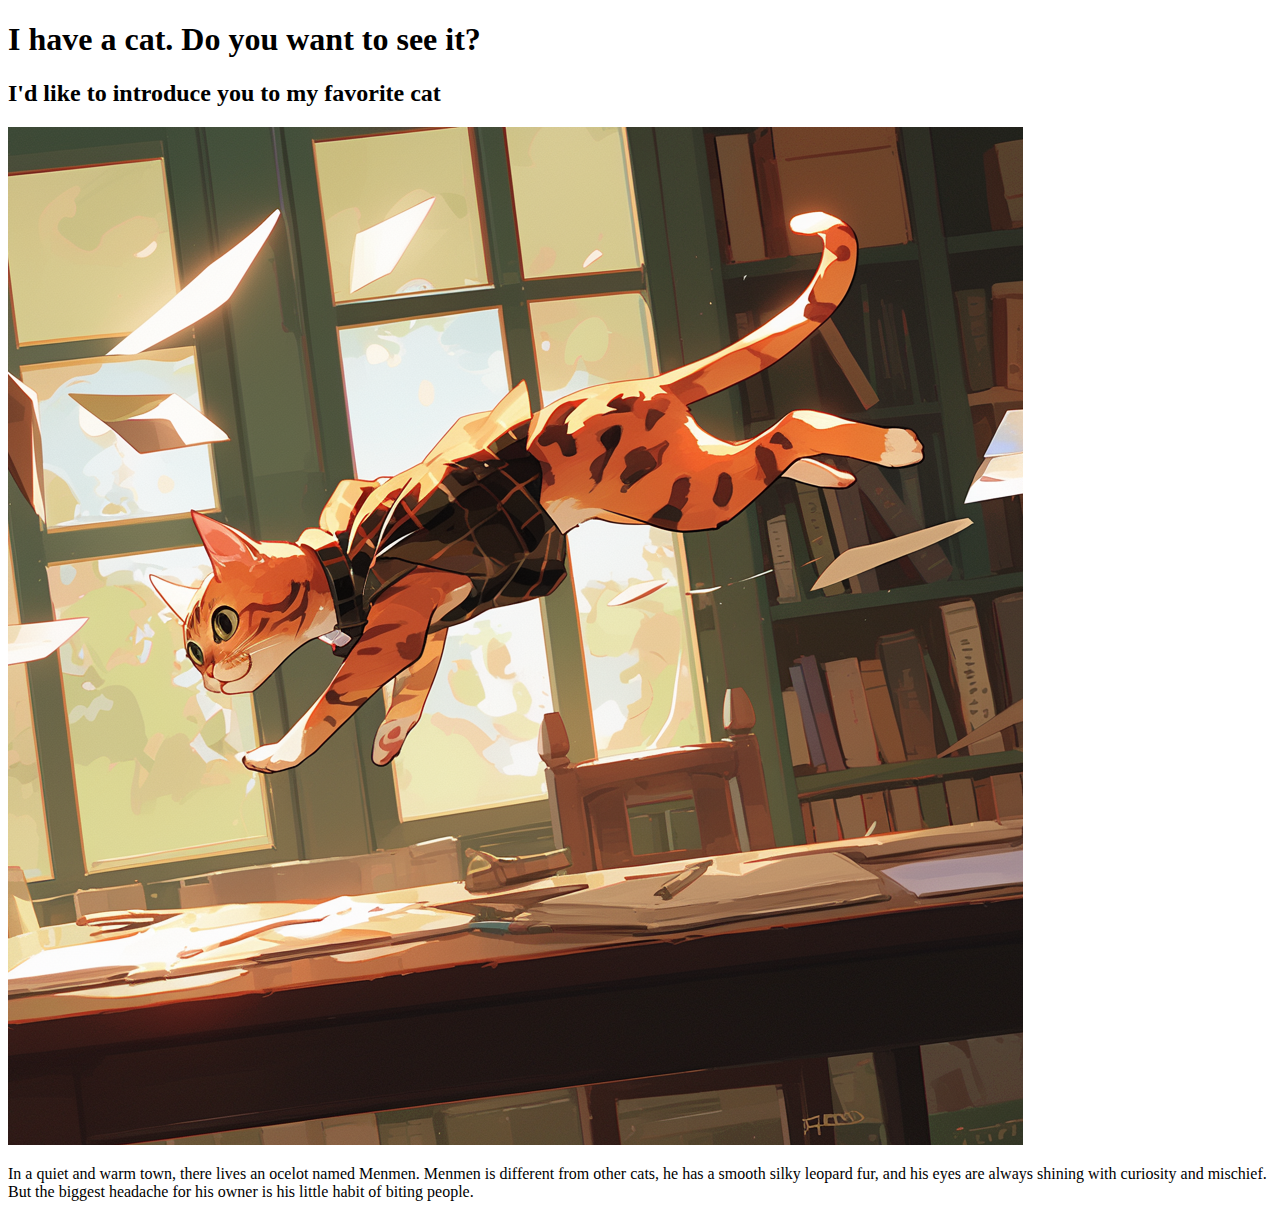
<file: images.html>
<!DOCTYPE html>  
<html lang="en">  
<head>  
    <meta charset="UTF-8">  
    <meta name="viewport" content="width=device-width, initial-scale=1.0">  
    <title>I have a cat. Do you want to see it?</title>  
</head>  
<body>  
  
<h1>I have a cat. Do you want to see it?</h1>  
  
<div class="portfolio-item">  
    <h2>I'd like to introduce you to my favorite cat</h2>  
    <img src="images.png" alt="我最喜欢的猫" class="portfolio-image">  
    <p>In a quiet and warm town, there lives an ocelot named Menmen. Menmen is different from other cats, he has a smooth silky leopard fur, and his eyes are always shining with curiosity and mischief. But the biggest headache for his owner is his little habit of biting people.</p>  
</div>  
  
<!-- 如果有更多图片，可以添加更多的div -->  
  
</body>  
</html>
</file>
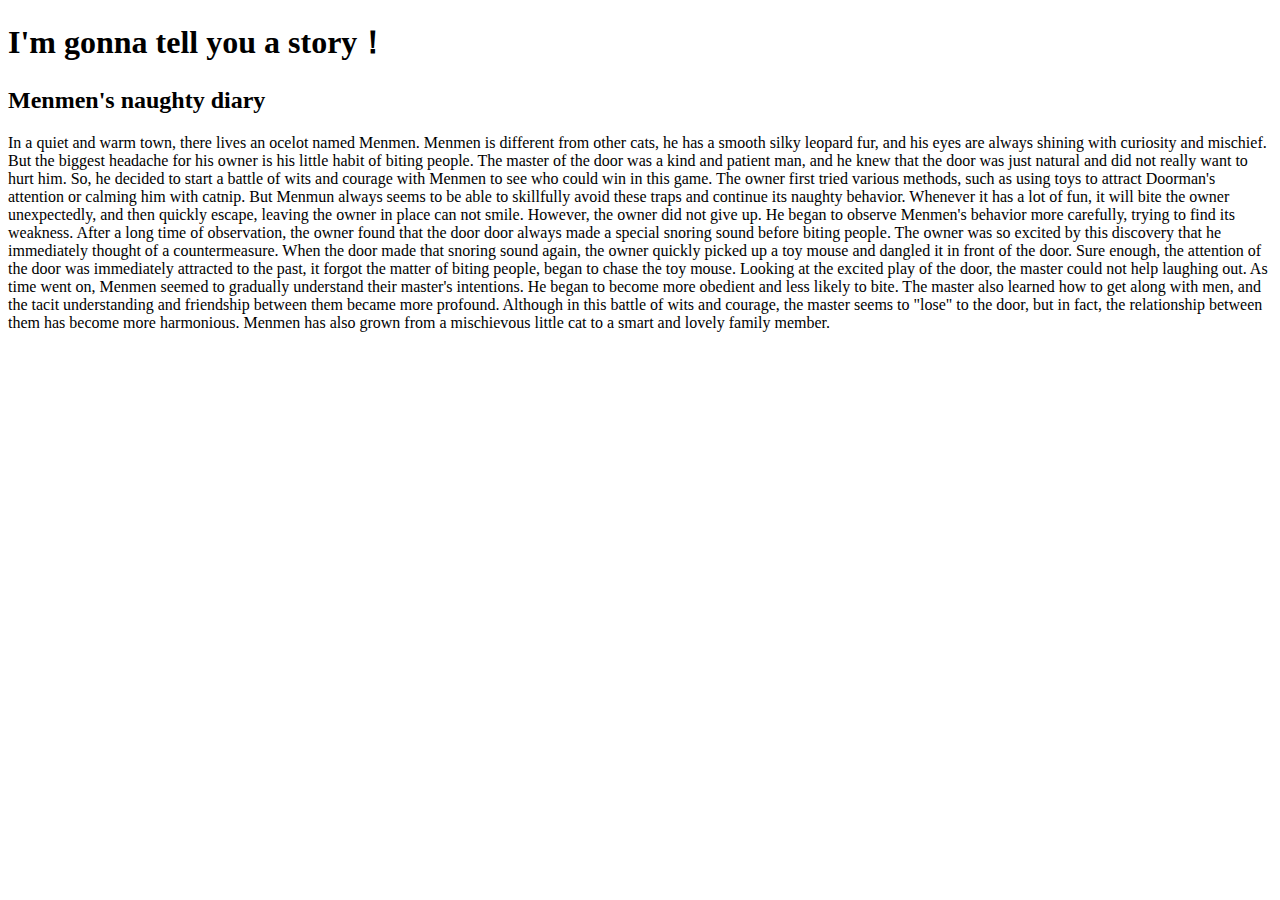
<file: images2.html>
<!DOCTYPE html>  
<html lang="en">  
<head>  
    <meta charset="UTF-8">  
    <meta name="viewport" content="width=device-width, initial-scale=1.0">  
    <title>I'm gonna tell you a story！</title>  
</head>  
<body>  
  
<h1>I'm gonna tell you a story！</h1>  
  
<div class="portfolio-item">  
    <h2>Menmen's naughty diary</h2>  
    <p>In a quiet and warm town, there lives an ocelot named Menmen. Menmen is different from other cats, he has a smooth silky leopard fur, and his eyes are always shining with curiosity and mischief. But the biggest headache for his owner is his little habit of biting people.
        The master of the door was a kind and patient man, and he knew that the door was just natural and did not really want to hurt him. So, he decided to start a battle of wits and courage with Menmen to see who could win in this game.
        The owner first tried various methods, such as using toys to attract Doorman's attention or calming him with catnip. But Menmun always seems to be able to skillfully avoid these traps and continue its naughty behavior. Whenever it has a lot of fun, it will bite the owner unexpectedly, and then quickly escape, leaving the owner in place can not smile.
        However, the owner did not give up. He began to observe Menmen's behavior more carefully, trying to find its weakness. After a long time of observation, the owner found that the door door always made a special snoring sound before biting people. The owner was so excited by this discovery that he immediately thought of a countermeasure.
        When the door made that snoring sound again, the owner quickly picked up a toy mouse and dangled it in front of the door. Sure enough, the attention of the door was immediately attracted to the past, it forgot the matter of biting people, began to chase the toy mouse. Looking at the excited play of the door, the master could not help laughing out.
        As time went on, Menmen seemed to gradually understand their master's intentions. He began to become more obedient and less likely to bite. The master also learned how to get along with men, and the tacit understanding and friendship between them became more profound.
        Although in this battle of wits and courage, the master seems to "lose" to the door, but in fact, the relationship between them has become more harmonious. Menmen has also grown from a mischievous little cat to a smart and lovely family member.</p>  
</div>  
  
<!-- 如果有更多图片，可以添加更多的div -->  
  
</body>  
</html>
</file>
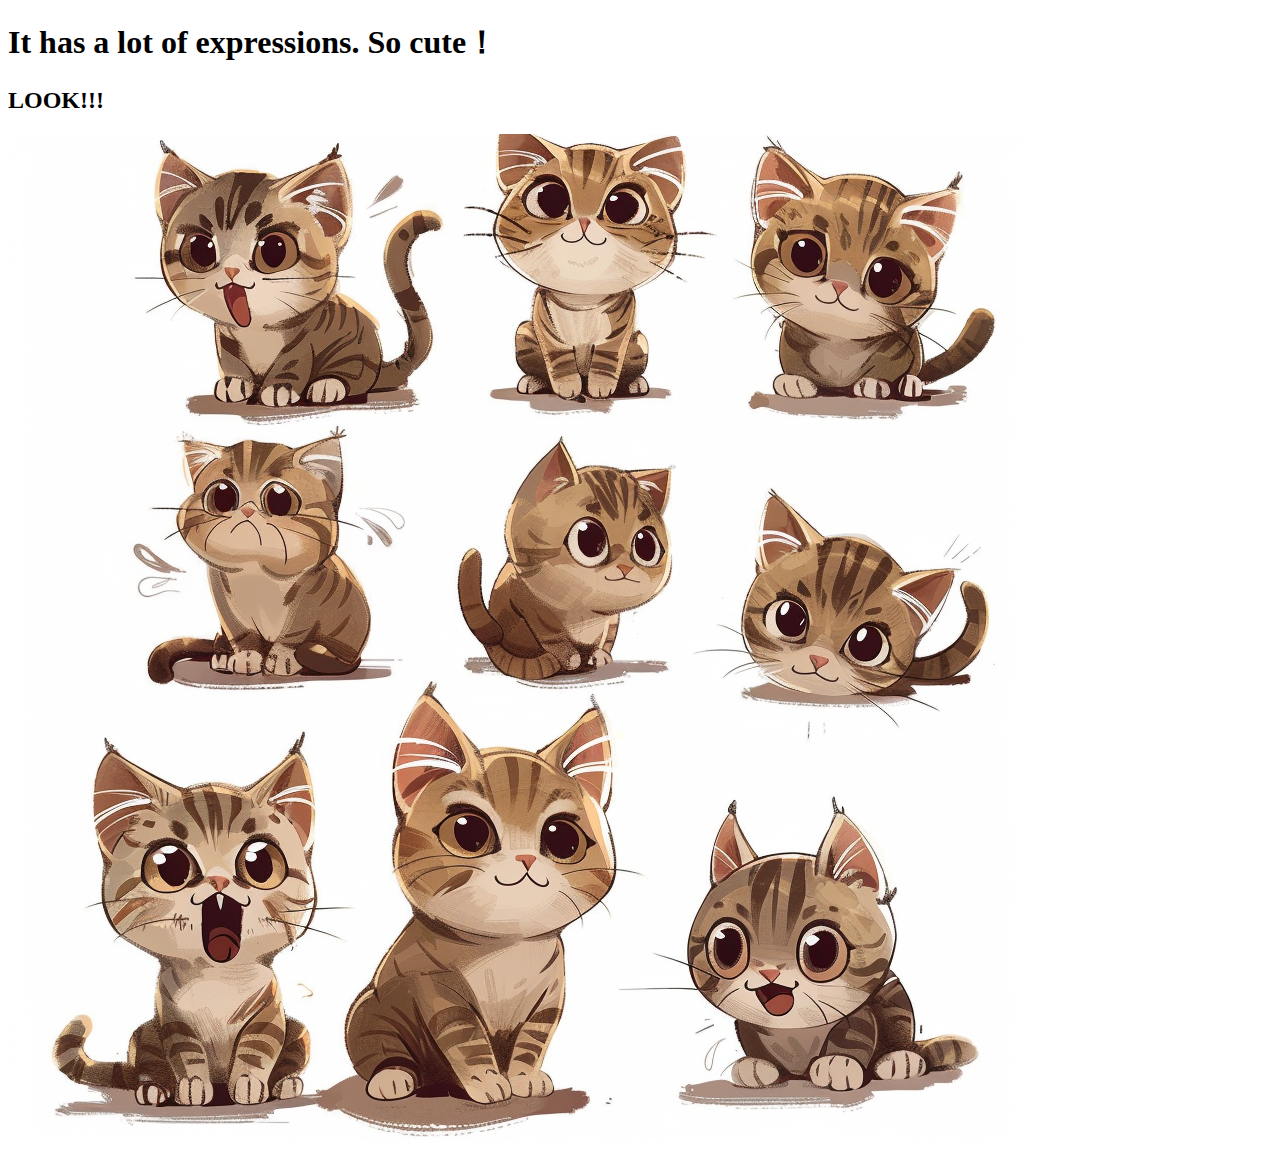
<file: images3.html>
<!DOCTYPE html>  
<html lang="en">  
<head>  
    <meta charset="UTF-8">  
    <meta name="viewport" content="width=device-width, initial-scale=1.0">  
    <title>It has a lot of expressions. So cute！</title>  
</head>  
<body>  
  
<h1>It has a lot of expressions. So cute！</h1>  
  
<div class="portfolio-item">  
    <h2>LOOK!!!</h2>  
    <img src="4.JPG" alt="我最喜欢的猫" class="portfolio-image">    
</div>  
  
<!-- 如果有更多图片，可以添加更多的div -->  
  
</body>  
</html>
</file>
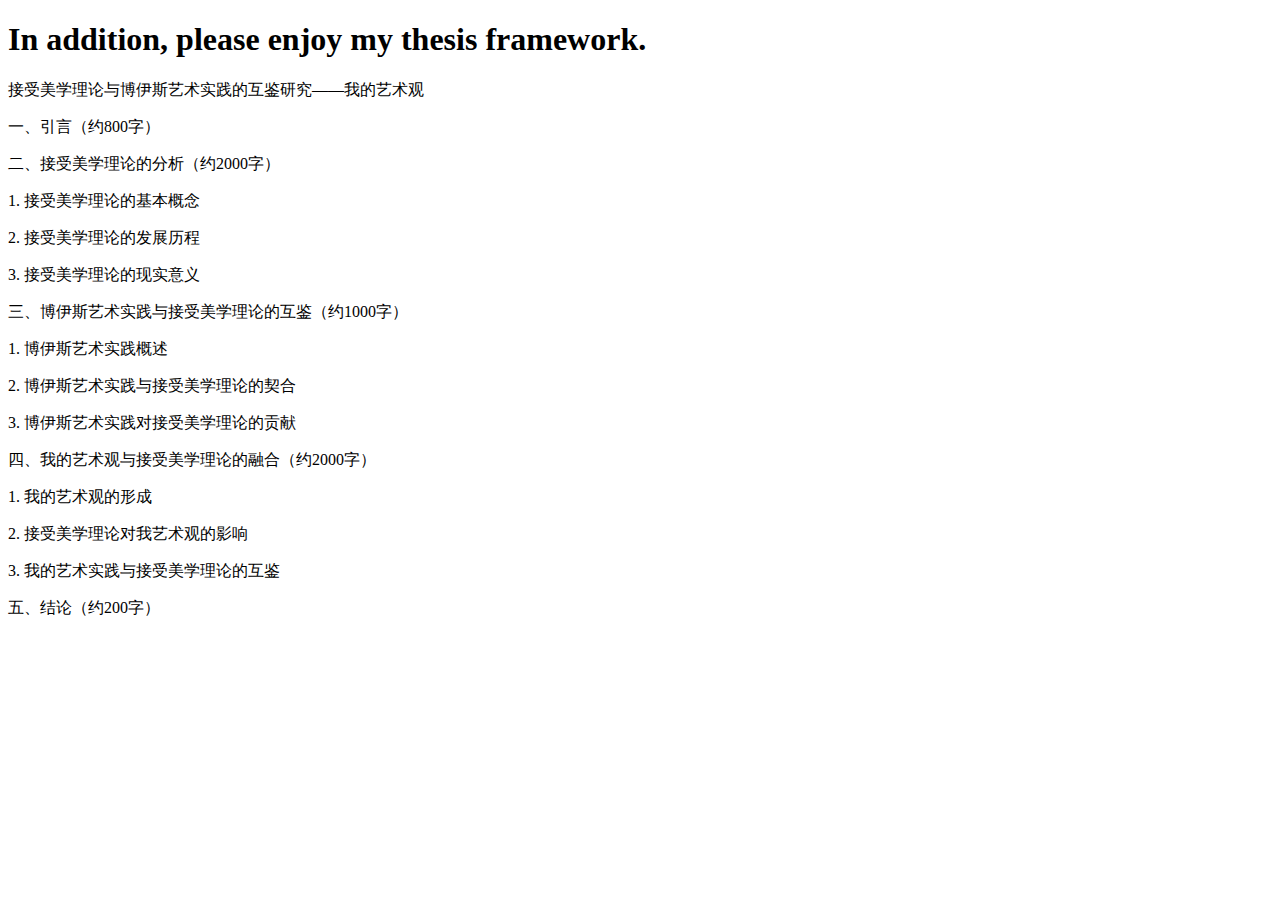
<file: paper.html>
<!DOCTYPE html>  
<html lang="en">  
<head>  
    <meta charset="UTF-8">  
    <meta name="viewport" content="width=device-width, initial-scale=1.0">  
    <title>In addition, please enjoy my thesis framework.</title>  
</head>  
<body>  
  
<h1>In addition, please enjoy my thesis framework.</h1>  
  
<div class="portfolio-item">     
    <p>接受美学理论与博伊斯艺术实践的互鉴研究——我的艺术观</p> 
    <P>一、引言（约800字）</p>
    <P>二、接受美学理论的分析（约2000字）</p> 
    <P>1. 接受美学理论的基本概念</p> 
    <P>2. 接受美学理论的发展历程</p> 
    <P>3. 接受美学理论的现实意义</p> 
    <p>三、博伊斯艺术实践与接受美学理论的互鉴（约1000字）</p> 
    <p>1. 博伊斯艺术实践概述</p> 
    <p>2. 博伊斯艺术实践与接受美学理论的契合</p> 
    <p>3. 博伊斯艺术实践对接受美学理论的贡献</p> 
    <p>四、我的艺术观与接受美学理论的融合（约2000字）</p>
        <p>1. 我的艺术观的形成</p>

            <p>2. 接受美学理论对我艺术观的影响</p>

                <p>3. 我的艺术实践与接受美学理论的互鉴</p>
                <p>五、结论（约200字）</p>
</div>  
  
<!-- 如果有更多图片，可以添加更多的div -->  
  
</body>  
</html>
</file>
